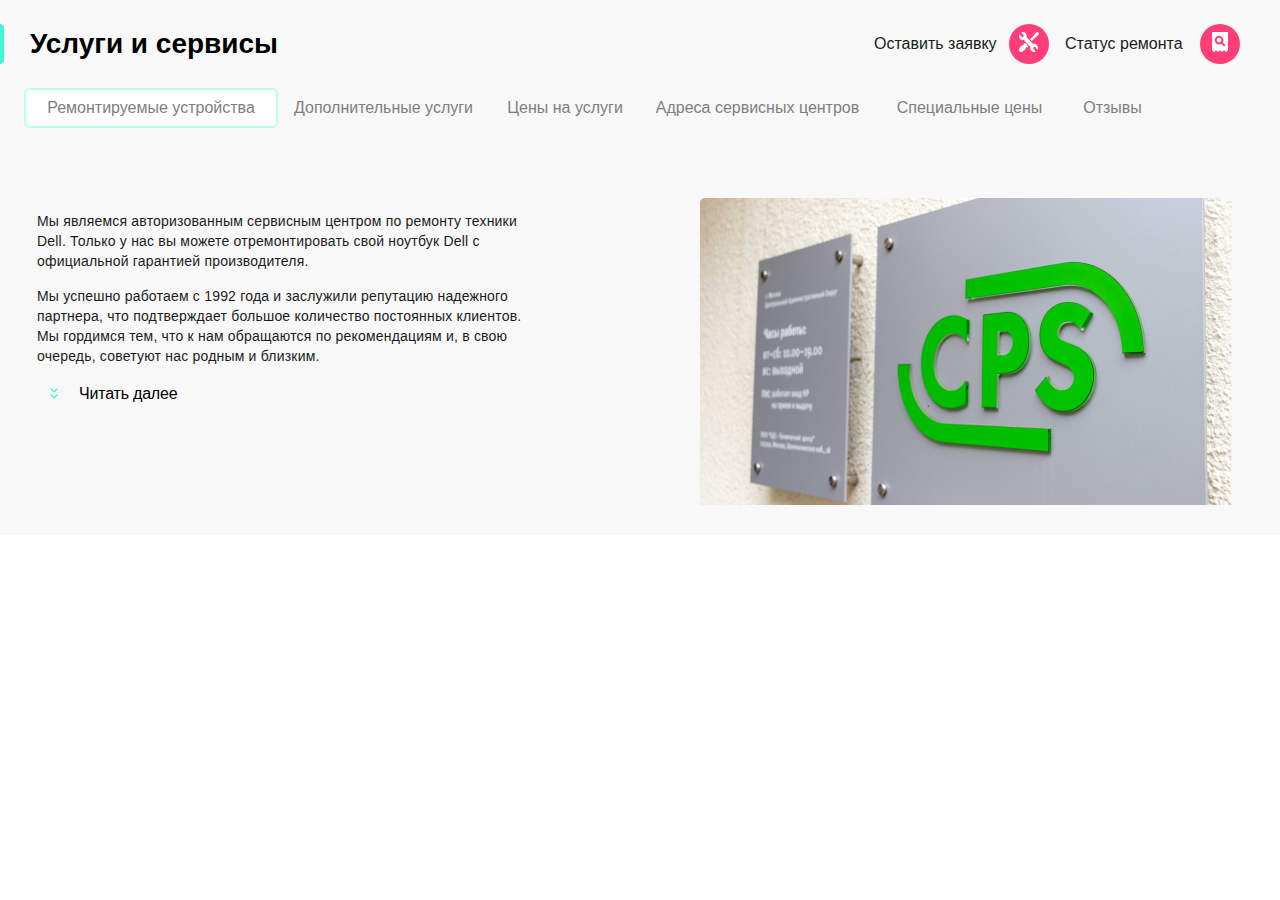
<file: index.html>
<!DOCTYPE html>
<html lang="en">
<head>
  <meta charset="UTF-8">
  <meta name="viewport" content="width=device-width, initial-scale=1.0">
  <title>Mobile version</title>
  <link rel="stylesheet" href="css/normalize.css">
  <link rel="stylesheet" href="css/style.css">
</head>
<body>
  <div class="page-layout">
    <header class="header">
      <div class="header__icon button-link">
        <button class="button-link__button button-link--burger">
          <img src="src/burger.svg" alt="menu">
        </button>
        <div class="button-link__logo logo">
          <a class="logo__link" href="#">
            <img src="src/Group.svg" alt="logo">
          </a>
        </div>
      </div>
      <div class="header__icon button-link">
        <button class="button-link__button button-link__button--call">
          <img src="src/call.svg" alt="call">
        </button>
        <button class="button-link__button button-link__button--chat">
          <img src="src/chat.svg" alt="chat">
        </button>
        <button class="button-link__button button-link__button--profile">
          <img src="src/profile.svg" alt="profile">
        </button>
        <button class="button-link__button button-link__button--request">
        <img src="src/repair.svg" alt="request">
        </button>
        <button class="button-link__button button-link__button--repair">
          <img src="src/sheet.svg" alt="sheet">
        </button>
      </div>
    </header>
  <main class="page-layout__mine mine">
    <section class="mine__headline headline">
      <h1 class="headline__title">
        Услуги и сервисы
      </h1>
      <div class="headline__button button-link">
        <span>Оставить заявку</span>
        <button class="button-link__button button-link--request">
          <img src="src/repair.svg" alt="">
        </button>
        <span>Статус ремонта</span>
        <button class="button-link__button button-link--repair">
          <img src="src/sheet.svg" alt="">
        </button>
      </div>
    </section>
      <section class="mine__option option">
        <div class="option__menu menu">
          <button class="menu__link menu__link--device">
            Ремонтируемые устройства
          </button>
          <button class="menu__link menu__link--service">
          Дополнительные услуги
          </button>
          <button class="menu__link menu__link--price">
          Цены на услуги
          </button>
          <button class="menu__link menu__link--address">
          Адреса сервисных центров
          </button>
          <button class="menu__link menu__link--sprice">
          Специальные цены
          </button>
          <button class="menu__link menu__link--response">
          Отзывы
          </button>
        </div>
      </section>
    <section class="mine__info info">
      <div class="info__text">
        <p>
          Мы являемся авторизованным
          сервисным центром по ремонту техники
          Dell. Только у нас вы можете
          отремонтировать свой ноутбук Dell с
          официальной гарантией производителя.
        </p>
        <p>
          Мы успешно работаем с 1992 года и
          заслужили репутацию надежного партнера
        </p>
        <p>
          Мы успешно работаем с 1992 года и заслужили
          репутацию надежного партнера, что подтверждает большое
          количество постоянных клиентов. Мы гордимся тем, что к нам
          обращаются по рекомендациям и, в свою очередь, советуют нас
          родным и близким.
        </p>
        <div class="info__more read">
          <div class="read__arrow">
            <img src="src/expand.svg" alt="">
          </div>
          <button class="read__title">
            Читать далее
          </button>
        </div>
      </div>
      <div class="info__photo">
      <img class="info__photo-img" src="src/logo.png" alt="photo">
      </div>
    </section>
  </main>
  </div>
</body>
</html>
</file>
<file: css/style.css>
html {
  box-sizing: border-box;
}

*,*::after,*::before {
  box-sizing: inherit;
}

.page-layout {
  overflow: hidden;
  font-family: TT Lakes, sans-serif;
}

.header {
  background-color: white;
  display: flex;
  justify-content: space-between;
  align-items: center;
  height: 87px;
  width: 100%;
  border-bottom: 1px solid #D9FFF5;
  padding: 16px 0 16px 16px;
}

@media (min-width: 1120px) {
  .header {
    display: none;
  }
}

.header__icon {
  display: flex;
  align-items: center;
  justify-content: space-between;
}

.button-link__button {
  width: 40px;
  height: 40px;
  border: none;
  border-radius: 50%;
  background-color: #FF3E79;
  margin-right: 16px;
  cursor: pointer;
}

.button-link__logo {
  width: 97px;
  height: 51px;
  cursor: pointer;
}

.header__icon:first-child::after {
  content: "";
  position: absolute;
  width: 2px;
  height: 32px;
  background-color: #EAEAEA;
  border-radius: 1px;
  left: 186px;
  display: block;
}

@media (min-width: 768px) {
  .header__icon:first-child::after {
    content: "";
    display: block;
    position: absolute;
    width: 2px;
    height: 32px;
    background-color: #EAEAEA;
    border-radius: 1px;
    left: 72px;

  }
  .header__icon:last-child::after {
    content: "";
    position: absolute;
    width: 2px;
    height: 32px;
    background-color: #EAEAEA;
    border-radius: 1px;
    right: 123px;
    display: block;
  }
  .button-link__button--profile {
    margin-right: 27px;
  }
}

@media (min-width: 768px) {
  .logo {
    flex: 1 1 auto;
    margin-left: 16px;
  }
}

@media (max-width: 767px) {
  .button-link__button--call,
  .button-link__button--chat,
  .button-link__button--profile {
    display: none;
  }
}

.mine {
  background-color: #f8f8f8;
  width: 100%;
  overflow: hidden;
}

@media (min-width: 768px) {
  .mine {
    background-color: #f8f8f8;
    height: 416px;
  }
}

@media (min-width: 1120px) {
  .mine {
    background-color: #f8f8f8;
    height: 535px;
  }
}

.mine__headline {
  padding: 25px 40px 0 0;
}

@media (min-width: 768px) {
  .mine__headline {
    padding: 24px 24px 0 0;
  }
}

.headline__title {
  font-family: "TT Lakes", sans-serif;
  font-size:  28px;
  line-height: 40px;
  margin-left: 20px;
  margin-top: 0;
  margin-bottom: 0;
}

@media (max-width: 1120px) {
  .headline__button {
    display: none;
  }
}

@media (min-width: 1120px) {
  .headline {
    display: flex;
    justify-content: space-between;
    align-items: center;
  }
  .headline__button {
    display: flex;
    align-items: center;
    cursor: pointer;
  }
  .headline__title {
    margin-left: 30px;
    margin-bottom: 0;
  }
  span {
    font-family: TT Lakes-Medium, sans-serif;
    font-size: 16px;
    margin-right: 10px;
    color: #1B1C21;
    width: 125px;
    line-height: 24px;
    text-decoration: none;
  }
}

.mine__headline::before {
  content: "";
  width: 4px;
  height: 40px;
  border-radius: 0 4px 4px 0;
  background-color: #41F6D7;
  position: absolute;
}

/* СКРОЛЛЫ*/

.menu__link:first-child {
  background-color: white;
  border: 2px solid #B8FFEC;
  border-radius: 6px;
}

@media (max-width: 1119px) {
  .option__menu {
    width: 100%;
    height: 55px;
    margin: 24px;
    overflow-x: auto;
    overflow-y: hidden;
    display: flex;
  }
  .menu::after {
    content: '';
    display: block;
    position: absolute;
    width: 24px;
    height: 40px;
    background: linear-gradient(270deg, #F8F8F8 16.84%, rgba(248, 248, 248, 0.0001) 100%);
    right: 0;
  }
}

@media (min-width: 1120px) {
  .option__menu {
    overflow: hidden;
    width: 100%;
    height: 90px;
    margin: 24px 24px 0 24px;
    display: flex;
    flex-wrap: wrap;
    font-weight: normal;
    font-size: 16px;
    line-height: 24px;
    letter-spacing: -0.2px;
    list-style-type: none;
  }
}

.menu__link {
  border: none;
  background-color: #f8f8f8;
  color: #7E7E82;
  height: 40px;
  cursor: pointer;
}

.menu__link:hover {
  background-color: white;
  border: 2px solid #B8FFEC;
  border-radius: 6px;
}

.menu__link:active {
  background-color: white;
  border: 2px solid #B8FFEC;
  border-radius: 6px;
}

.menu__link--device {
  flex: 0 0 254px;
}

.menu__link--service {
  flex: 0 0 211px;
}

.menu__link--price {
  flex: 0 0 152px;
}

.menu__link--address {
  flex: 0 0 233px;
}

.menu__link--sprice {
  flex: 0 0 191px;
}

.menu__link--response {
  flex: 0 0 95px;
}

@media (max-width: 767px) {
  p:first-of-type {
    font-family: TT Lakes, sans-serif;
    font-size: 14px;
    line-height: 18px;
    font-weight: normal;
    color: #1B1C21;
    letter-spacing: 0.2px;
  }
  p:nth-of-type(2){
    display: none;
  }
  p:nth-of-type(3) {
    display: none;
  }
}

@media (min-width: 768px) {
  p:first-of-type, p:nth-of-type(2) {
    display: inherit;
    font-family: "TT Lakes", sans-serif;
    font-size: 14px;
    line-height: 20px;
    font-weight: normal;
    color: #1B1C21;
    letter-spacing: 0.2px;
    width: 312px;
    margin-top: 33px;
    margin-left: 17px;
  }
  p:nth-of-type(2) {
    margin-top: 0;
  }
  p:nth-of-type(3) {
    display: none;
  }
}

@media (min-width: 1120px){
  p:first-of-type, p:nth-of-type(3) {
    display: inherit;
    font-family: "TT Lakes", sans-serif;
    font-size: 14px;
    line-height: 20px;
    font-weight: normal;
    color: #1B1C21;
    letter-spacing: 0.2px;
    width: 490px;
    margin-bottom: 15px;
    margin-top: 33px;
    margin-left: 17px;
  }
  p:nth-of-type(2) {
    display: none;
  }
  p:nth-of-type(3) {
    margin-top: 0;
  }
}

.read {
  display: flex;
  justify-content: flex-start;
  align-items: center;
  margin-left: 30px;
}
.read__title {
  font-family: TT Lakes, sans-serif;
  font-size: 16px;
  line-height: 24px;
  font-weight: 500;
  margin-left: 15px;
  letter-spacing: -0.2px;
  border: none;
  background-color: #f8f8f8;
}

.info__photo-img {
  width: 100%;
  height: auto;
  max-width: 532px;
}

.info__photo {
  flex-grow: 1;
}

@media (min-width: 320px) {
  .info {
    display: flex;
    flex-direction: column;
    justify-content: space-evenly;
    margin-left: 20px;
  }
  .info__text {
    width: 100%;
    margin-bottom: 15px;
  }
}

.info__more {
  cursor: pointer;
}
.read__title {
  cursor: pointer;
}

@media (min-width: 768px) {
  .info {
    flex-direction: row;
    justify-content: space-between;
    align-items: center;
    flex-wrap: nowrap;
    width: 100%;
    height: 208px;
  }
  .read {
    margin-top: auto;
  }
  .info__text {
    margin-right: 50px;
    width: 100%;
    flex: 1;
  }
  .info__photo {
    width: 100%;
    max-width: 560px;
    margin-right: 25px;
  }
  .info__photo-img {
    border-radius: 6px;
    width: 100%;
    max-height: 250px;
    margin-top: 20px;
  }
}

@media (min-width: 1120px) {
  .info {
    justify-content: space-between;
    flex-wrap: nowrap;
    align-items: flex-start;
    width: 100%;
    height: 307px;
    margin-left: 20px;
  }
  .info__text {
    margin-right: 35px;
    width: 100%;
    flex-grow: 1;
  }
  .info__photo {
    margin-right: 40px;
  }
  .info__photo-img {
    border-radius: 5px;
    width: 100%;
    max-height: 407px;
    padding-bottom: 30px;
    flex-grow: 1;
  }
  p {
    margin-bottom: 15px;
    width: 100%;
  }
}
</file>
